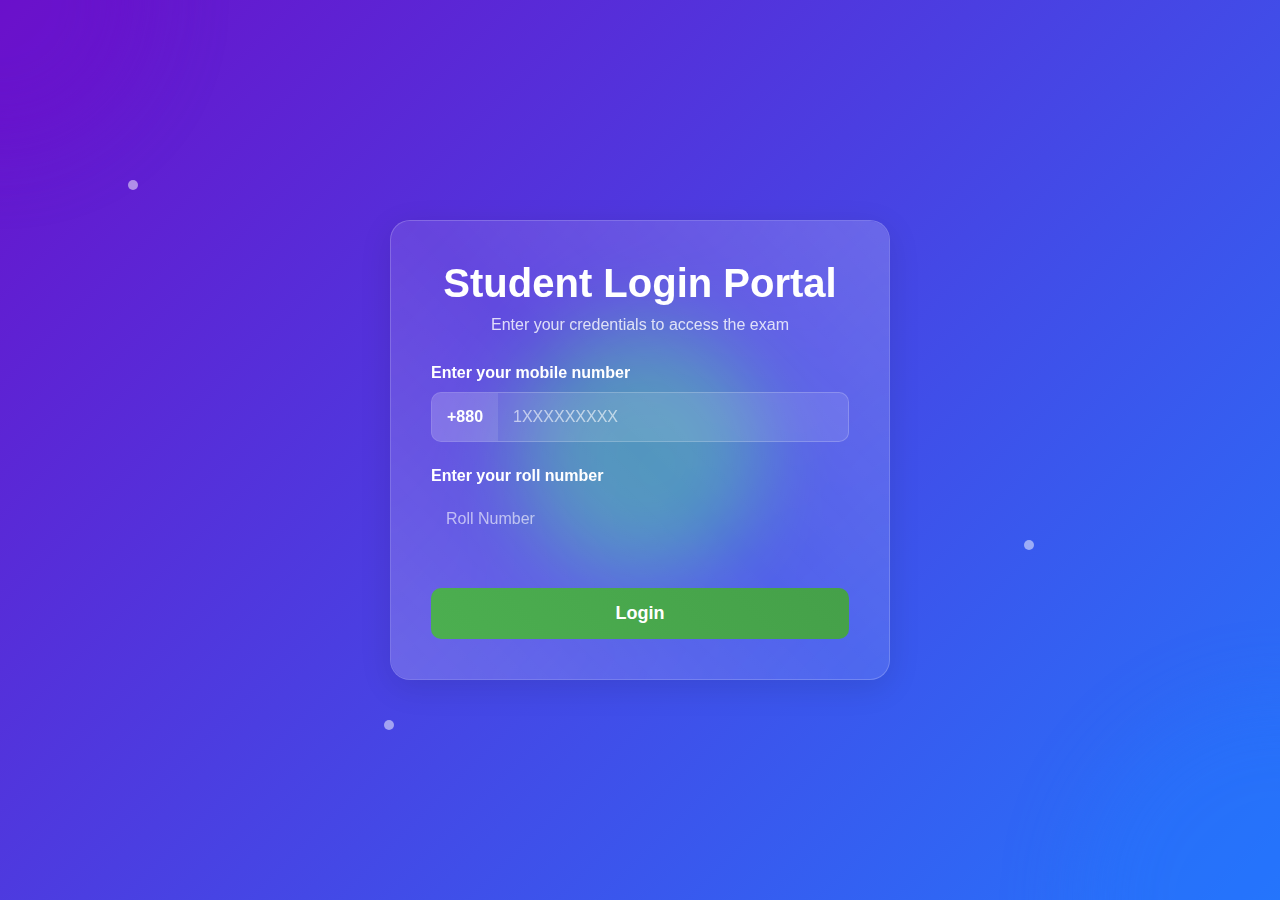
<file: index.html>
<!DOCTYPE html>
<html lang="bn">
<head>
    <meta charset="UTF-8">
    <meta name="viewport" content="width=device-width, initial-scale=1.0">
    <title>Student Login Portal</title>
    <link rel="stylesheet" href="css/style.css">
    <link rel="stylesheet" href="css/glass.css">
    <link rel="stylesheet" href="css/animations.css">
</head>
<body class="login-page">
    <div class="background-animation">
        <div class="floating-orb orb1"></div>
        <div class="floating-orb orb2"></div>
        <div class="floating-orb orb3"></div>
        <div class="particle"></div>
        <div class="particle"></div>
        <div class="particle"></div>
        <div class="wave"></div>
    </div>

    <div class="container">
        <div class="glass-card login-card">
            <div class="border-animation">
                <div class="border-top"></div>
                <div class="border-right"></div>
                <div class="border-bottom"></div>
                <div class="border-left"></div>
            </div>
            
            <h1>Student Login Portal</h1>
            <p>Enter your credentials to access the exam</p>
            
            <form id="loginForm">
                <div class="form-group">
                    <label for="mobile">Enter your mobile number</label>
                    <div class="input-group">
                        <span class="country-code">+880</span>
                        <input type="tel" id="mobile" placeholder="1XXXXXXXXX" maxlength="11" required>
                    </div>
                </div>
                
                <div class="form-group">
                    <label for="roll">Enter your roll number</label>
                    <input type="text" id="roll" placeholder="Roll Number" required>
                </div>
                
                <button type="submit" class="btn-submit">Login</button>
                <div id="errorMessage" class="error-message"></div>
            </form>
        </div>
    </div>

    <script src="js/login.js"></script>
</body>
</html>
</file>
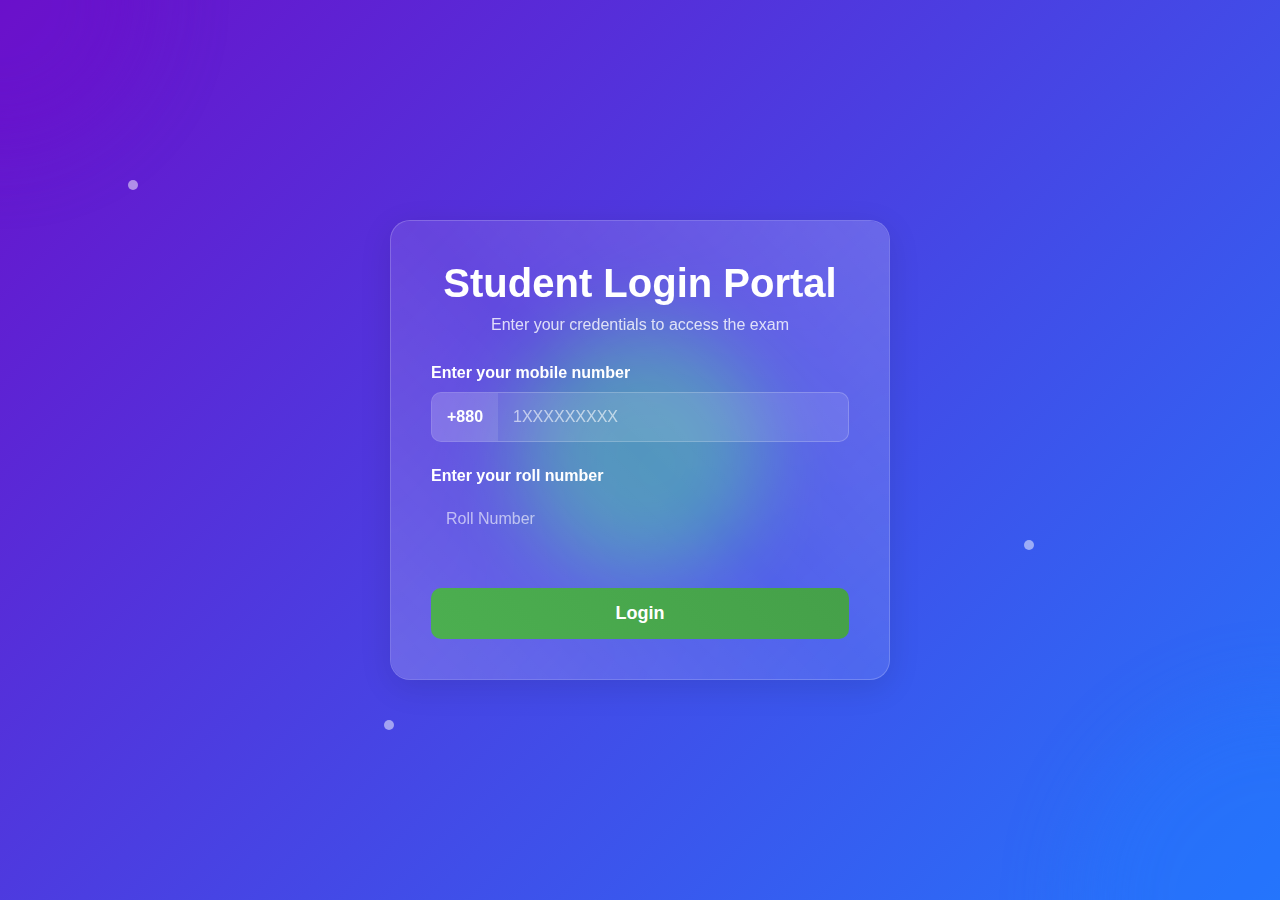
<file: questions.html>
<!DOCTYPE html>
<html lang="bn">
<head>
    <meta charset="UTF-8">
    <meta name="viewport" content="width=device-width, initial-scale=1.0">
    <title>Student Examination</title>
    <link rel="stylesheet" href="css/style.css">
    <link rel="stylesheet" href="css/glass.css">
    <link rel="stylesheet" href="css/animations.css">
</head>
<body class="questions-page">
    <div class="background-animation">
        <div class="floating-orb orb1"></div>
        <div class="floating-orb orb2"></div>
        <div class="floating-orb orb3"></div>
        <div class="particle"></div>
        <div class="particle"></div>
        <div class="particle"></div>
        <div class="wave"></div>
    </div>

    <!-- Fixed Timer Header -->
    <header class="fixed-timer glass-card">
        <div class="header-content">
            <div class="timer-section">
                <span id="timer" class="timer-text">01:00</span>
            </div>
            <div class="student-section">
                <span id="studentName" class="student-name"></span>
                <span class="divider">|</span>
                <span id="studentRoll" class="student-roll"></span>
                <span id="timerType" class="timer-type"></span>
            </div>
        </div>
    </header>

    <div class="container">
        <div class="questions-container">
            <form id="questionsForm">
                <!-- Questions will be dynamically loaded here -->
            </form>
            
            <div class="submit-container">
                <button type="button" id="submitExam" class="btn-submit">Submit Exam</button>
            </div>
        </div>
    </div>

    <script src="js/questions.js?v=1.0.1"></script>
</body>
</html>
</file>
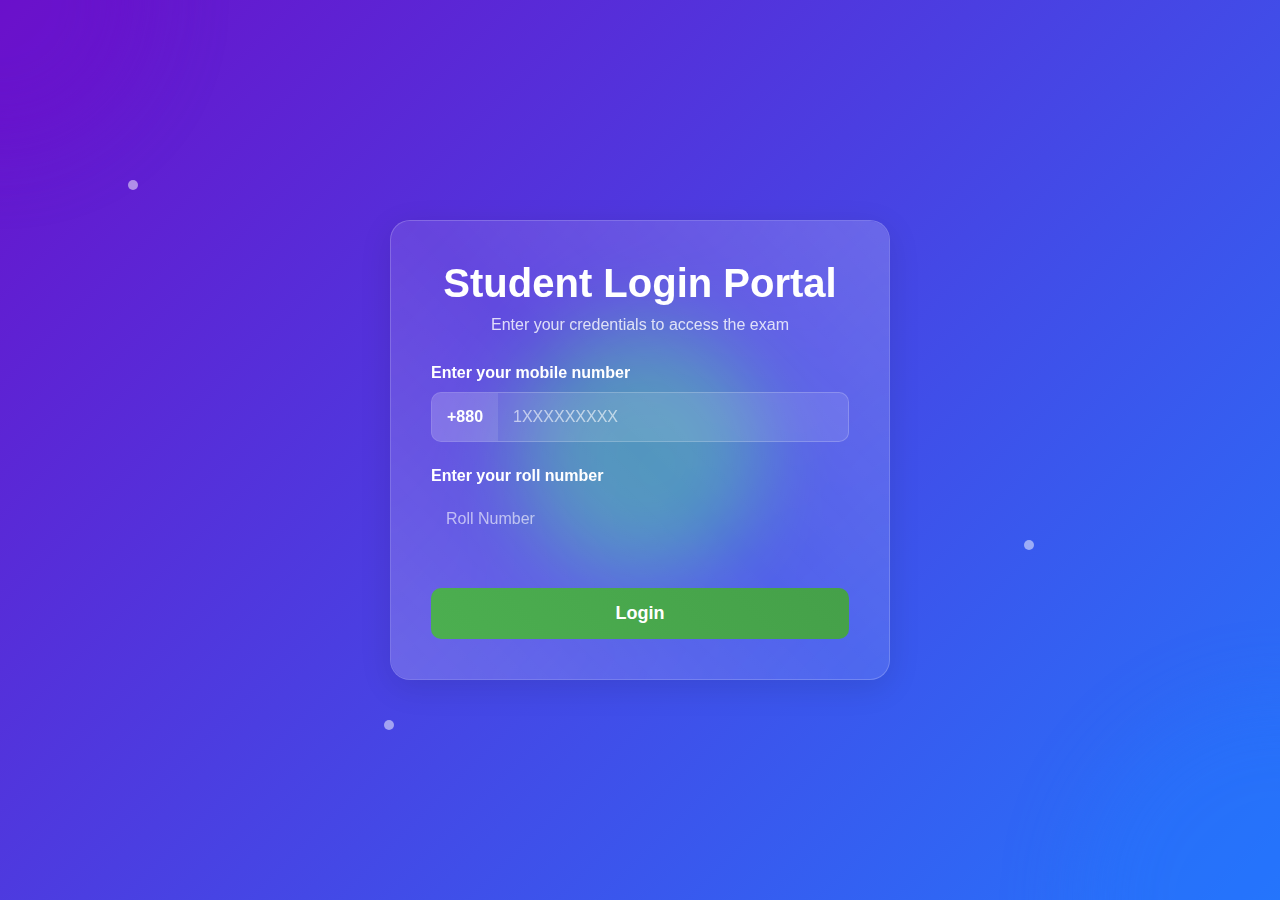
<file: results.html>
<!DOCTYPE html>
<html lang="bn">
<head>
    <meta charset="UTF-8">
    <meta name="viewport" content="width=device-width, initial-scale=1.0">
    <title>Examination Results</title>
    <link rel="stylesheet" href="css/style.css">
    <link rel="stylesheet" href="css/glass.css">
    <link rel="stylesheet" href="css/animations.css">
</head>
<body class="results-page">
    <div class="background-animation">
        <div class="floating-orb orb1"></div>
        <div class="floating-orb orb2"></div>
        <div class="floating-orb orb3"></div>
        <div class="particle"></div>
        <div class="particle"></div>
        <div class="particle"></div>
        <div class="wave"></div>
        <div class="celebration-particle"></div>
        <div class="celebration-particle"></div>
        <div class="celebration-particle"></div>
    </div>

    <div class="container">
        <div class="glass-card result-card">
            <div class="border-animation">
                <div class="border-top"></div>
                <div class="border-right"></div>
                <div class="border-bottom"></div>
                <div class="border-left"></div>
            </div>
            
            <h1>Examination Results</h1>
            <div class="student-details">
                <h2 id="resultStudentName"></h2>
                <p>Roll: <span id="resultStudentRoll"></span></p>
                <p>Timer: <span id="resultStudentTimer"></span></p>
            </div>
            
            <div class="result-summary">
                <div class="result-item">
                    <div class="result-label">Correct</div>
                    <div class="result-value" id="correctAnswers">0</div>
                </div>
                <div class="result-item">
                    <div class="result-label">Incorrect</div>
                    <div class="result-value" id="wrongAnswers">0</div>
                </div>
                <div class="result-item">
                    <div class="result-label">Skipped</div>
                    <div class="result-value" id="skippedQuestions">0</div>
                </div>
                <div class="result-item">
                    <div class="result-label">Cut mark</div>
                    <div class="result-value" id="negativeMarks">0</div>
                </div>
                <div class="result-item highlight">
                    <div class="result-label">Your Mark is</div>
                    <div class="result-value" id="finalMarks">0</div>
                </div>
            </div>
            
            <div id="secondTimerNote" class="timer-note" style="display: none;">
                Second timer: 3 marks deducted
            </div>
            
            <div class="action-buttons">
                <button class="btn-secondary" onclick="window.location.href='index.html'">Back to Login</button>
            </div>
        </div>
    </div>

    <script src="js/results.js"></script>
</body>
</html>
</file>
<file: css/style.css>
/* Global Styles */
* {
    margin: 0;
    padding: 0;
    box-sizing: border-box;
    font-family: 'Segoe UI', Tahoma, Geneva, Verdana, sans-serif;
}

body {
    min-height: 100vh;
    overflow-x: hidden;
    position: relative;
}

.container {
    width: 100%;
    max-width: 1200px;
    padding: 20px;
    z-index: 10;
    position: relative;
}

/* Login Page Styles */
.login-page {
    background: linear-gradient(135deg, #6a11cb 0%, #2575fc 100%);
    display: flex;
    justify-content: center;
    align-items: center;
    min-height: 100vh;
}

.login-card {
    max-width: 500px;
    margin: 0 auto;
    padding: 40px;
}

.login-card h1 {
    color: white;
    text-align: center;
    margin-bottom: 10px;
    font-size: 2.5rem;
}

.login-card p {
    color: rgba(255, 255, 255, 0.8);
    text-align: center;
    margin-bottom: 30px;
}

.form-group {
    margin-bottom: 25px;
}

.form-group label {
    display: block;
    color: white;
    margin-bottom: 10px;
    font-weight: 600;
}

.input-group {
    display: flex;
    align-items: center;
    background: rgba(255, 255, 255, 0.1);
    border-radius: 10px;
    overflow: hidden;
    border: 1px solid rgba(255, 255, 255, 0.2);
}

.country-code {
    padding: 15px;
    background: rgba(255, 255, 255, 0.1);
    color: white;
    font-weight: 600;
}

input {
    flex: 1;
    padding: 15px;
    background: transparent;
    border: none;
    color: white;
    font-size: 16px;
}

input::placeholder {
    color: rgba(255, 255, 255, 0.6);
}

input:focus {
    outline: none;
}

.btn-submit {
    width: 100%;
    padding: 15px;
    background: linear-gradient(45deg, #4CAF50, #45a049);
    color: white;
    border: none;
    border-radius: 10px;
    font-size: 18px;
    font-weight: 600;
    cursor: pointer;
    transition: all 0.3s ease;
    margin-top: 20px;
}

.btn-submit:hover {
    transform: translateY(-3px);
    box-shadow: 0 10px 20px rgba(0, 0, 0, 0.2);
}

.btn-submit:active {
    transform: translateY(1px);
}

.error-message {
    color: #ff4d4d;
    text-align: center;
    margin-top: 15px;
    font-weight: 600;
    display: none;
}

/* Questions Page Styles */
.questions-page {
    background: linear-gradient(135deg, #1e3c72 0%, #2a5298 100%);
}

.fixed-timer {
    position: fixed;
    top: 0;
    left: 0;
    right: 0;
    padding: 10px 20px;
    z-index: 9999;
    background: rgba(255, 255, 255, 0.1);
    backdrop-filter: blur(10px);
    -webkit-backdrop-filter: blur(10px);
    border-radius: 0;
    border: none;
    border-bottom: 1px solid rgba(255, 255, 255, 0.2);
    box-shadow: 0 4px 20px rgba(0, 0, 0, 0.3);
    transition: transform 0.4s cubic-bezier(0.16, 0.68, 0.43, 0.99);
    height: 60px;
}

.fixed-timer.hide-header {
    transform: translateY(-100%);
}

.header-content {
    display: flex;
    justify-content: space-between;
    align-items: center;
    height: 100%;
    max-width: 1200px;
    margin: 0 auto;
}

.timer-section {
    display: flex;
    align-items: center;
}

.timer-text {
    font-size: 1.8rem;
    color: white;
    font-weight: bold;
    text-shadow: 0 0 10px rgba(255, 255, 255, 0.5);
}

.student-section {
    display: flex;
    align-items: center;
    color: white;
    font-size: 1rem;
    font-weight: 500;
}

.student-name {
    margin-right: 5px;
}

.divider {
    margin: 0 8px;
    color: rgba(255, 255, 255, 0.6);
}

.student-roll {
    margin-right: 5px;
}

.timer-type {
    font-weight: 600;
}

.timer-type.first-timer {
    color: #4CAF50;
}

.timer-type.second-timer {
    color: #FF9800;
}

.questions-container {
    display: flex;
    flex-direction: column;
    gap: 25px;
    margin-top: 80px;
    padding: 0 20px;
    max-width: 900px;
    margin-left: auto;
    margin-right: auto;
}

.question-card {
    background: rgba(255, 255, 255, 0.1);
    backdrop-filter: blur(10px);
    border-radius: 15px;
    padding: 25px;
    border: 1px solid rgba(255, 255, 255, 0.2);
    box-shadow: 0 8px 32px rgba(0, 0, 0, 0.1);
    width: 100%;
}

.question-card h3 {
    color: white;
    margin-bottom: 20px;
    font-size: 1.3rem;
    line-height: 1.4;
}

.options-container {
    display: grid;
    grid-template-columns: 1fr 1fr;
    gap: 15px;
}

.option {
    display: flex;
    align-items: center;
    padding: 12px 15px;
    background: rgba(255, 255, 255, 0.1);
    border-radius: 10px;
    cursor: pointer;
    transition: all 0.3s ease;
    border: 1px solid rgba(255, 255, 255, 0.2);
    position: relative;
}

.option:hover {
    background: rgba(255, 255, 255, 0.2);
}

.option input[type="radio"] {
    display: none;
}

.option label {
    color: white;
    cursor: pointer;
    flex: 1;
    margin-left: 5px;
}

.option.selected {
    background: rgba(33, 150, 243, 0.5) !important;
    border-color: #2196F3 !important;
    transform: scale(1.02);
}

.option-label {
    font-weight: bold;
    color: white;
    margin-right: 8px;
    font-size: 1.1rem;
    min-width: 25px;
}

.submit-container {
    margin-top: 30px;
    text-align: center;
}

#submitExam {
    padding: 15px 40px;
    background: linear-gradient(45deg, #f44336, #d32f2f);
    color: white;
    border: none;
    border-radius: 50px;
    font-size: 18px;
    font-weight: 600;
    cursor: pointer;
    transition: all 0.3s ease;
}

#submitExam:hover {
    transform: translateY(-3px);
    box-shadow: 0 10px 20px rgba(0, 0, 0, 0.2);
}

/* Results Page Styles */
.results-page {
    background: linear-gradient(135deg, #11998e 0%, #38ef7d 100%);
    display: flex;
    justify-content: center;
    align-items: center;
    min-height: 100vh;
}

.result-card {
    max-width: 800px;
    margin: 0 auto;
    padding: 40px;
}

.result-card h1 {
    color: white;
    text-align: center;
    margin-bottom: 30px;
    font-size: 2.5rem;
}

.student-details {
    text-align: center;
    margin-bottom: 30px;
    color: white;
}

.student-details h2 {
    font-size: 1.8rem;
    margin-bottom: 10px;
}

.result-summary {
    display: grid;
    grid-template-columns: repeat(auto-fit, minmax(200px, 1fr));
    gap: 20px;
    margin-bottom: 30px;
}

.result-item {
    background: rgba(255, 255, 255, 0.1);
    backdrop-filter: blur(10px);
    border-radius: 15px;
    padding: 20px;
    text-align: center;
    border: 1px solid rgba(255, 255, 255, 0.2);
    transition: transform 0.3s ease;
}

.result-item:hover {
    transform: translateY(-5px);
}

.result-item.highlight {
    background: rgba(255, 255, 255, 0.2);
    transform: scale(1.05);
    box-shadow: 0 0 20px rgba(255, 255, 255, 0.3);
}

.result-label {
    color: rgba(255, 255, 255, 0.8);
    font-size: 1rem;
    margin-bottom: 10px;
}

.result-value {
    color: white;
    font-size: 2rem;
    font-weight: bold;
}

.timer-note {
    text-align: center;
    color: #ff0000;
    font-weight: bold;
    margin: 20px 0;
    font-size: 1.1rem;
    padding: 10px;
    background: rgba(255, 152, 0, 0.1);
    border-radius: 10px;
    border: 1px solid rgba(255, 152, 0, 0.3);
}

.action-buttons {
    display: flex;
    justify-content: center;
    gap: 20px;
}

.btn-secondary {
    padding: 12px 30px;
    background: rgba(255, 255, 255, 0.2);
    color: white;
    border: 1px solid rgba(255, 255, 255, 0.3);
    border-radius: 50px;
    font-size: 16px;
    font-weight: 600;
    cursor: pointer;
    transition: all 0.3s ease;
}

.btn-secondary:hover {
    background: rgba(255, 255, 255, 0.3);
    transform: translateY(-3px);
}

/* Responsive Styles */
@media (max-width: 768px) {
    .fixed-timer {
        height: auto;
        padding: 8px 15px;
    }
    
    .header-content {
        flex-direction: column;
        gap: 5px;
        text-align: center;
    }
    
    .timer-text {
        font-size: 1.5rem;
    }
    
    .student-section {
        font-size: 0.9rem;
    }
    
    .divider {
        margin: 0 5px;
    }
    
    .options-container {
        grid-template-columns: 1fr;
    }
    
    .result-summary {
        grid-template-columns: 1fr;
    }
    
    .questions-container {
        margin-top: 120px;
    }
}

@media (max-width: 480px) {
    .fixed-timer {
        padding: 6px 10px;
    }
    
    .timer-text {
        font-size: 1.2rem;
    }
    
    .student-section {
        font-size: 0.8rem;
        flex-wrap: wrap;
        justify-content: center;
    }
    
    .questions-container {
        margin-top: 100px;
    }
    
    .question-card {
        padding: 20px;
    }
    
    .question-card h3 {
        font-size: 1.1rem;
    }
}
</file>
<file: css/glass.css>
/* Glass Card Effects */
.glass-card {
    background: rgba(255, 255, 255, 0.1);
    backdrop-filter: blur(10px);
    -webkit-backdrop-filter: blur(10px);
    border-radius: 20px;
    border: 1px solid rgba(255, 255, 255, 0.2);
    box-shadow: 0 8px 32px rgba(0, 0, 0, 0.1);
    overflow: hidden;
    position: relative;
}

.border-animation {
    position: absolute;
    top: 0;
    left: 0;
    right: 0;
    bottom: 0;
    border-radius: 20px;
    overflow: hidden;
    z-index: -1;
}

.border-top, .border-right, .border-bottom, .border-left {
    position: absolute;
    background: linear-gradient(90deg, transparent, rgba(255, 255, 255, 0.4), transparent);
}

.border-top {
    top: 0;
    left: -100%;
    width: 100%;
    height: 2px;
    animation: borderAnimation 3s linear infinite;
}

.border-right {
    top: -100%;
    right: 0;
    width: 2px;
    height: 100%;
    animation: borderAnimation 3s linear infinite;
    animation-delay: 0.75s;
}

.border-bottom {
    bottom: 0;
    right: -100%;
    width: 100%;
    height: 2px;
    animation: borderAnimation 3s linear infinite;
    animation-delay: 1.5s;
}

.border-left {
    bottom: -100%;
    left: 0;
    width: 2px;
    height: 100%;
    animation: borderAnimation 3s linear infinite;
    animation-delay: 2.25s;
}

@keyframes borderAnimation {
    0% {
        transform: translate(0, 0);
    }
    100% {
        transform: translate(100%, 100%);
    }
}

.glass-card::before {
    content: "";
    position: absolute;
    top: 0;
    left: 0;
    right: 0;
    bottom: 0;
    background: linear-gradient(45deg, 
        rgba(255, 255, 255, 0.1) 0%, 
        rgba(255, 255, 255, 0) 50%, 
        rgba(255, 255, 255, 0.1) 100%);
    z-index: -1;
    border-radius: 20px;
}

.glass-card::after {
    content: "";
    position: absolute;
    top: 0;
    left: 0;
    right: 0;
    bottom: 0;
    background: radial-gradient(circle at center, rgba(255, 255, 255, 0.2) 0%, rgba(255, 255, 255, 0) 70%);
    z-index: -1;
    border-radius: 20px;
    opacity: 0;
    transition: opacity 0.5s ease;
}

.glass-card:hover::after {
    opacity: 1;
}
</file>
<file: css/animations.css>
/* Background Animations */
.background-animation {
    position: fixed;
    top: 0;
    left: 0;
    width: 100%;
    height: 100%;
    z-index: -1;
    overflow: hidden;
}

.floating-orb {
    position: absolute;
    border-radius: 50%;
    filter: blur(40px);
    opacity: 0.7;
}

.orb1 {
    width: 300px;
    height: 300px;
    background: rgba(106, 17, 203, 0.6);
    top: -150px;
    left: -150px;
    animation: float 15s infinite ease-in-out;
}

.orb2 {
    width: 400px;
    height: 400px;
    background: rgba(37, 117, 252, 0.6);
    bottom: -200px;
    right: -200px;
    animation: float 20s infinite ease-in-out reverse;
}

.orb3 {
    width: 250px;
    height: 250px;
    background: rgba(56, 239, 125, 0.6);
    top: 50%;
    left: 50%;
    transform: translate(-50%, -50%);
    animation: float 25s infinite ease-in-out;
}

@keyframes float {
    0%, 100% {
        transform: translate(0, 0) rotate(0deg);
    }
    25% {
        transform: translate(20px, -20px) rotate(5deg);
    }
    50% {
        transform: translate(0, 20px) rotate(0deg);
    }
    75% {
        transform: translate(-20px, 10px) rotate(-5deg);
    }
}

.particle {
    position: absolute;
    width: 10px;
    height: 10px;
    background: rgba(255, 255, 255, 0.5);
    border-radius: 50%;
    animation: particleFloat 15s infinite linear;
}

.particle:nth-child(4) {
    top: 20%;
    left: 10%;
    animation-delay: 0s;
}

.particle:nth-child(5) {
    top: 60%;
    left: 80%;
    animation-delay: 2s;
}

.particle:nth-child(6) {
    top: 80%;
    left: 30%;
    animation-delay: 4s;
}

@keyframes particleFloat {
    0% {
        transform: translateY(0) translateX(0);
        opacity: 0;
    }
    10% {
        opacity: 1;
    }
    90% {
        opacity: 1;
    }
    100% {
        transform: translateY(-100vh) translateX(20px);
        opacity: 0;
    }
}

.wave {
    position: absolute;
    bottom: 0;
    left: 0;
    width: 100%;
    height: 100px;
    background: url('data:image/svg+xml;utf8,<svg viewBox="0 0 1440 320" xmlns="http://www.w3.org/2000/svg"><path fill="rgba(255,255,255,0.1)" d="M0,192L48,197.3C96,203,192,213,288,229.3C384,245,480,267,576,250.7C672,235,768,181,864,181.3C960,181,1056,235,1152,234.7C1248,235,1344,181,1392,154.7L1440,128L1440,320L1392,320C1344,320,1248,320,1152,320C1056,320,960,320,864,320C768,320,672,320,576,320C480,320,384,320,288,320C192,320,96,320,48,320L0,320Z"></path></svg>');
    background-size: cover;
    opacity: 0.5;
    animation: wave 10s linear infinite;
}

@keyframes wave {
    0% {
        background-position-x: 0;
    }
    100% {
        background-position-x: 1440px;
    }
}

.celebration-particle {
    position: absolute;
    width: 10px;
    height: 10px;
    background: rgba(255, 255, 255, 0.7);
    border-radius: 50%;
    animation: celebrate 5s infinite ease-out;
}

.celebration-particle:nth-child(7) {
    top: 80%;
    left: 20%;
    animation-delay: 0s;
}

.celebration-particle:nth-child(8) {
    top: 70%;
    left: 50%;
    animation-delay: 1s;
}

.celebration-particle:nth-child(9) {
    top: 90%;
    left: 80%;
    animation-delay: 2s;
}

@keyframes celebrate {
    0% {
        transform: translateY(0) scale(1);
        opacity: 1;
    }
    100% {
        transform: translateY(-100px) scale(0);
        opacity: 0;
    }
}

/* Button Animations */
.btn-submit:hover {
    animation: pulse 1.5s infinite;
}

@keyframes pulse {
    0% {
        box-shadow: 0 0 0 0 rgba(255, 255, 255, 0.4);
    }
    70% {
        box-shadow: 0 0 0 15px rgba(255, 255, 255, 0);
    }
    100% {
        box-shadow: 0 0 0 0 rgba(255, 255, 255, 0);
    }
}

/* Error Animation */
.error-message {
    animation: shake 0.5s;
}

@keyframes shake {
    0%, 100% {
        transform: translateX(0);
    }
    10%, 30%, 50%, 70%, 90% {
        transform: translateX(-10px);
    }
    20%, 40%, 60%, 80% {
        transform: translateX(10px);
    }
}

/* Question Card Animation */
.question-card {
    animation: fadeInUp 0.5s ease-out;
    animation-fill-mode: both;
}

.question-card:nth-child(1) {
    animation-delay: 0.1s;
}

.question-card:nth-child(2) {
    animation-delay: 0.2s;
}

.question-card:nth-child(3) {
    animation-delay: 0.3s;
}

.question-card:nth-child(4) {
    animation-delay: 0.4s;
}

.question-card:nth-child(5) {
    animation-delay: 0.5s;
}

@keyframes fadeInUp {
    from {
        opacity: 0;
        transform: translateY(20px);
    }
    to {
        opacity: 1;
        transform: translateY(0);
    }
}

/* Result Item Animation */
.result-item {
    animation: scaleIn 0.5s ease-out;
    animation-fill-mode: both;
}

.result-item:nth-child(1) {
    animation-delay: 0.1s;
}

.result-item:nth-child(2) {
    animation-delay: 0.2s;
}

.result-item:nth-child(3) {
    animation-delay: 0.3s;
}

.result-item:nth-child(4) {
    animation-delay: 0.4s;
}

.result-item:nth-child(5) {
    animation-delay: 0.5s;
}

.result-item:nth-child(6) {
    animation-delay: 0.6s;
}

.result-item:nth-child(7) {
    animation-delay: 0.7s;
}

@keyframes scaleIn {
    from {
        opacity: 0;
        transform: scale(0.8);
    }
    to {
        opacity: 1;
        transform: scale(1);
    }
}
</file>
